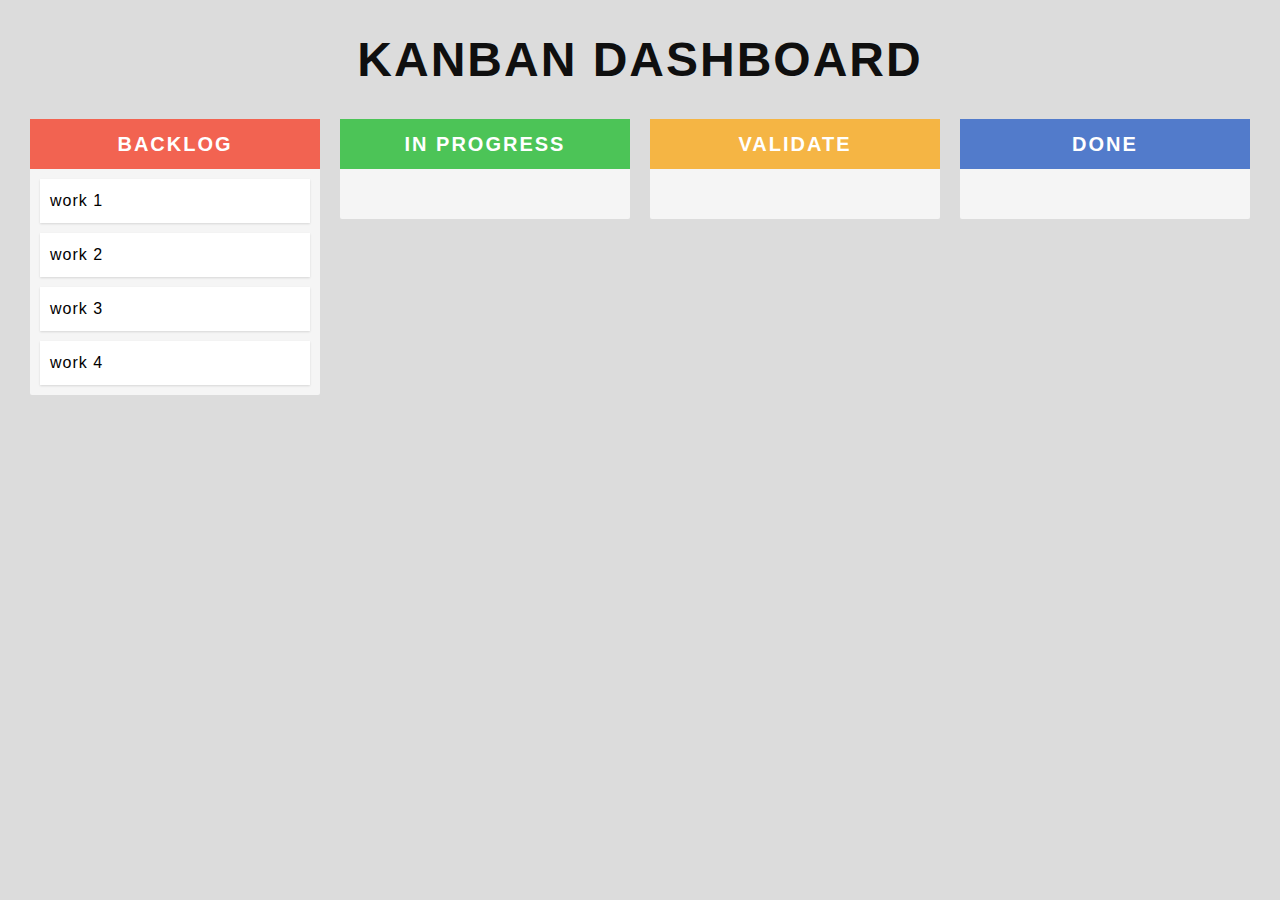
<file: kanban-dashboard/index.html>
<!DOCTYPE html>
<html lang="en">
    <head>
        <meta charset="UTF-8" />
        <meta name="viewport" content="width=device-width, initial-scale=1.0" />
        <title>Kanban</title>
        <link rel="stylesheet" href="style.css" />
    </head>
    <body>
        <h1 class="main-title">KANBAN DASHBOARD</h1>
        <div class="drag-container">
            <ul class="drag-list">
                <li class="drag-column backlog">
                    <span class="header"><h1>BACKLOG</h1></span>
                    <div class="custom-scroll" id="backlog-content">
                        <ul class="drag-item-list" id="backlog-list">
                            <li class="drag-item" draggable="true">work 1</li>
                            <li class="drag-item" draggable="true">work 2</li>
                            <li class="drag-item" draggable="true">work 3</li>
                            <li class="drag-item" draggable="true">work 4</li>
                        </ul>
                    </div>
                </li>
                <li class="drag-column progress">
                    <span class="header"><h1>IN PROGRESS</h1></span>
                    <div class="custom-scroll" id="progress-content">
                        <ul class="drag-item-list" id="progress-list"></ul>
                    </div>
                </li>
                <li class="drag-column validate">
                    <span class="header"><h1>VALIDATE</h1></span>
                    <div class="custom-scroll" id="validate-content">
                        <ul class="drag-item-list" id="validate-list"></ul>
                    </div>
                </li>
                <li class="drag-column done">
                    <span class="header"><h1>DONE</h1></span>
                    <div class="custom-scroll" id="done-content">
                        <ul class="drag-item-list" id="done-list"></ul>
                    </div>
                </li>
            </ul>
        </div>
        <script src="script.js"></script>
    </body>
</html>
</file>
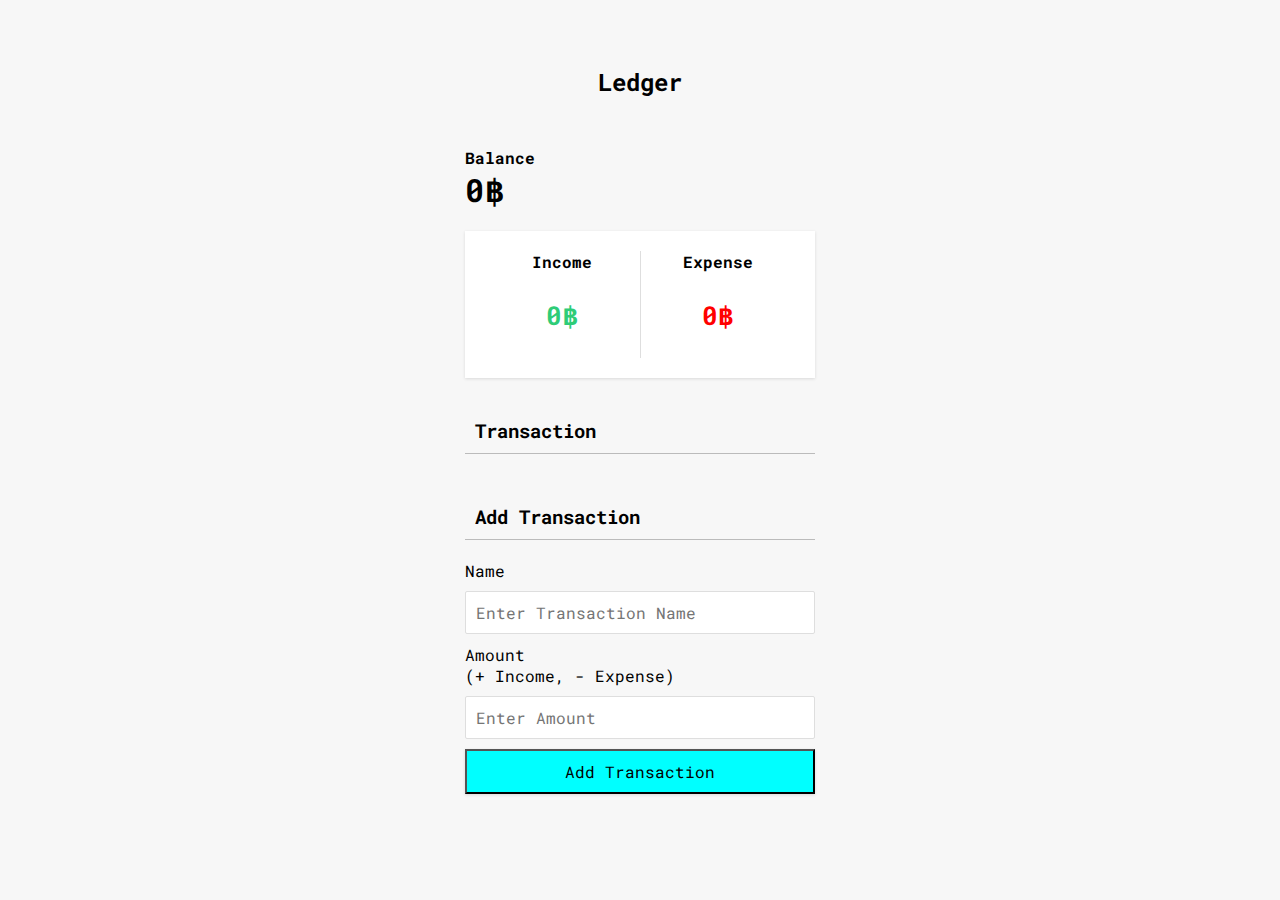
<file: ledger/index.html>
<!DOCTYPE html>
<html lang="en">
    <head>
        <meta charset="UTF-8" />
        <meta name="viewport" content="width=device-width, initial-scale=1.0" />
        <title>Ledger</title>
        <link rel="stylesheet" href="style.css" />
    </head>
    <body>
        <h2>Ledger</h2>
        <div class="container">
            <h4>Balance</h4>
            <h1 id="balance">0.00฿</h1>
            <div class="income-expense-container">
                <div>
                    <h4>Income</h4>
                    <p id="income-money" class="money income">5000฿</p>
                </div>
                <div>
                    <h4>Expense</h4>
                    <p id="expense-money" class="money expense">200฿</p>
                </div>
            </div>
            <h3>Transaction</h3>
            <ul id="list" class="list"></ul>
            <h3>Add Transaction</h3>
            <form id="form">
                <div class="form-control">
                    <label for="text">Name</label>
                    <input
                        type="text"
                        name="text"
                        id="text"
                        placeholder="Enter Transaction Name"
                    />
                </div>
                <div class="form-control">
                    <label for="amount"
                        >Amount <br />(+ Income, - Expense)
                    </label>
                    <input
                        type="number"
                        name="amount"
                        id="amount"
                        placeholder="Enter Amount"
                    />
                </div>
                <button class="btn">Add Transaction</button>
            </form>
        </div>
        <script src="script.js"></script>
    </body>
</html>
</file>
<file: kanban-dashboard/style.css>
:root {
    --category-1: #f26351;
    --category-2: #4cc457;
    --category-3: #f5b544;
    --category-4: #527bcb;

    --card-shadow: 0 1px 2px rgba(0, 0, 0, 0.12);
}

html {
    box-sizing: border-box;
    font-family: Arial, Helvetica, sans-serif;
}

body {
    margin: 0;
    background-color: #dcdcdc;
    overflow-y: hidden;
}

h1 {
    letter-spacing: 2px;
}

.main-title {
    text-align: center;
    font-size: 3rem;
    color: #0f0f0f;
}

ul {
    list-style-type: none;
    margin: 0;
    padding: 0;
    overflow: hidden;
}

.drag-container {
    margin: 20px;
}

.drag-list {
    display: flex;
    align-items: flex-start;
}
.drag-column {
    flex: 1;
    margin: 0 10px;
    position: relative;
    background-color: #f5f5f5;
    border-radius: 2px;
}

.header {
    display: flex;
    justify-content: center;
    margin: 0;
    user-select: none;
}
.header h1 {
    font-size: 1.25rem;
    color: white;
}
.backlog .header {
    background-color: var(--category-1);
}
.progress .header {
    background-color: var(--category-2);
}
.validate .header {
    background-color: var(--category-3);
}
.done .header {
    background-color: var(--category-4);
}

.custom-scroll {
    overflow-y: auto;
    max-height: 52vh;
}
.drag-item-list {
    min-height: 50px;
}
.drag-item {
    margin: 10px;
    padding: 10px;
    height: fit-content;
    background-color: #ffffff;
    line-height: 1.5rem;
    letter-spacing: 1px;
    cursor: pointer;
    box-shadow: var(--card-shadow);
}
</file>
<file: ledger/style.css>
@import url("https://fonts.googleapis.com/css2?family=Noto+Sans:ital,wght@0,100..900;1,100..900&family=Roboto+Mono:ital,wght@0,100..700;1,100..700&display=swap");

:root {
    --box-shadow: 0 1px 3px rgba(0, 0, 0, 0.12);
}

* {
    font-family: "Roboto Mono", monospace;
    box-sizing: border-box;
}

body {
    display: flex;
    flex-direction: column;
    align-items: center;
    justify-content: center;
    margin: 0;
    min-height: 100vh;
    background-color: #f7f7f7;
}

.container {
    margin: 30px;
    width: 350px;
}

h1 {
    letter-spacing: 1px;
    margin: 0;
}
h3 {
    border-bottom: 1px solid #bbb;
    padding: 10px;
    margin: 30px 0 10px;
}
h4 {
    margin: 0;
}
.income-expense-container {
    display: flex;
    justify-content: space-between;
    background-color: #ffffff;
    box-shadow: var(--box-shadow);
    padding: 20px;
    margin: 20px 0;
}
.income-expense-container > div {
    flex: 1;
    text-align: center;
}

.income-expense-container > div:first-of-type {
    border-right: 1px solid #dedede;
}

.money {
    font-weight: bolder;
    font-size: 26px;
}
.money.income {
    color: #2ecc77;
}
.money.expense {
    color: red;
}
label {
    display: inline-block;
    margin: 10px 0;
}
input[type="text"],
input[type="number"] {
    border: 1px solid #dedede;
    border-radius: 2px;
    display: block;
    font-size: 16px;
    padding: 10px;
    width: 100%;
}

.btn {
    background-color: cyan;
    color: black;
    cursor: pointer;
    box-shadow: var(--box-shadow);
    width: 100%;
    display: block;
    margin: 10px 0 30px;
    padding: 10px;
    font-size: 16px;
}
.list {
    list-style-type: none;
    padding: 0;
    margin-bottom: 40px;
}
.list li {
    background-color: #fff;
    box-shadow: var(--box-shadow);
    color: #333;
    display: flex;
    justify-content: space-between;
    position: relative;
    padding: 10px;
    margin: 10px 0;
}
.list li.income {
    border-right: 5px solid #2ecc77;
}
.list li.expense {
    border-right: 5px solid red;
}
.delete {
    cursor: pointer;
    background-color: red;
    color: white;
    border: 0;
    font-size: 20px;
    line-height: 20px;
    padding: 2px 5px;
    position: absolute;
    top: 50%;
    left: 0;
    transform: translate(-100%, -50%);
    opacity: 0;
    transition: opacity 0.3s ease-in-out;
}
.list li:hover .delete {
    opacity: 1;
}
.btn:focus,
.delete:focus {
    outline: 0;
}
</file>
